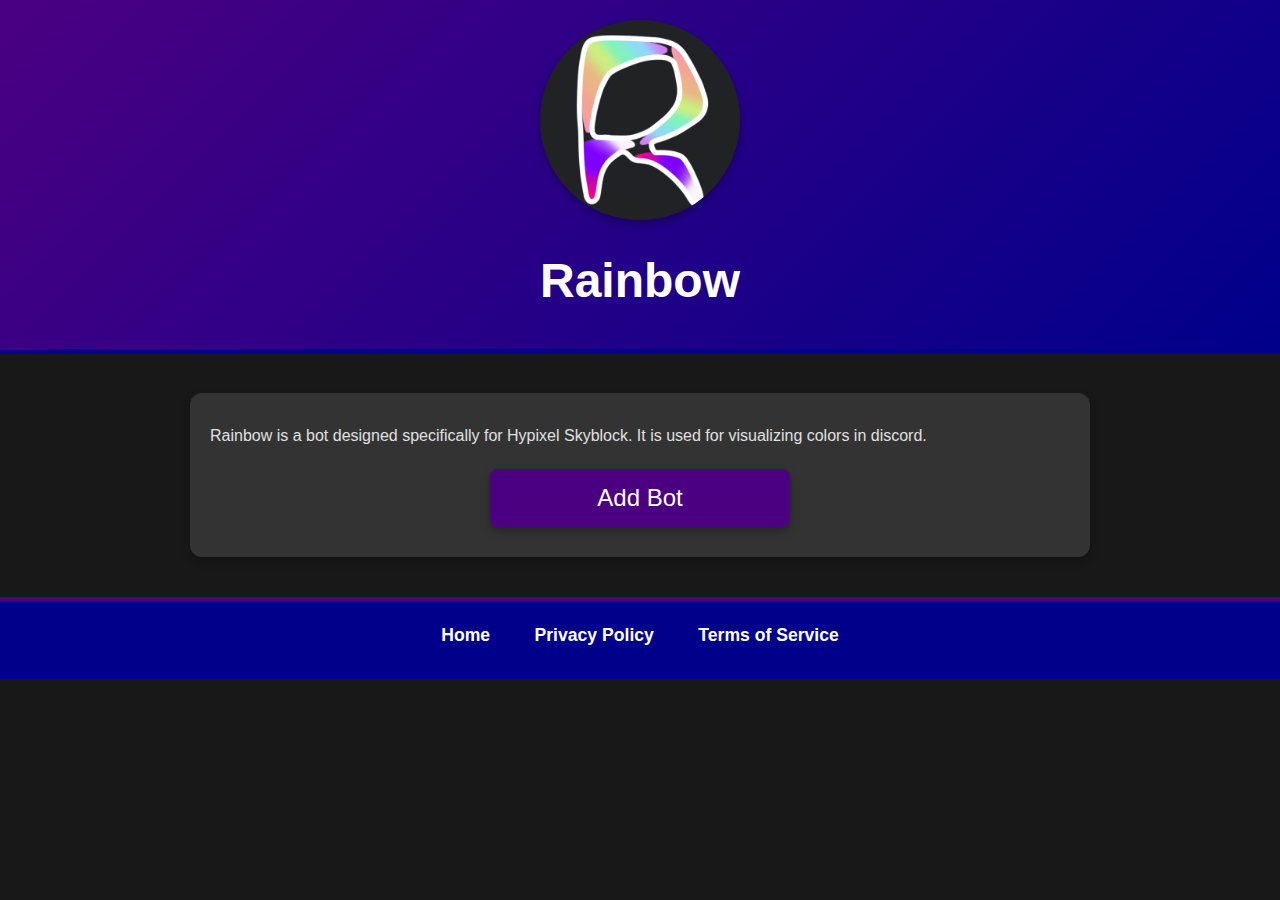
<file: index.html>
<!DOCTYPE html>
<html lang="en">
<head>
    <meta charset="UTF-8">
    <meta name="viewport" content="width=device-width, initial-scale=1.0">
    <title>Rainbow</title>
    <link rel="stylesheet" href="style.css">
</head>
<body>
    <header>
        <img src="rainbow.jpg" alt="Rainbow Image" class="header-image">
        <h1>Rainbow</h1>
    </header>
    <main>
        <p>Rainbow is a bot designed specifically for Hypixel Skyblock. It is used for visualizing colors in discord. </p>
        <button onclick="window.location.href='https://discord.com/oauth2/authorize?client_id=1212313033427394630'">Add Bot</button>
    </main>
    <footer>
        <nav>
            <ul>
                <li><a href="index.html">Home</a></li>
                <li><a href="privacy-policy.html">Privacy Policy</a></li>
                <li><a href="tos.html">Terms of Service</a></li>
            </ul>
        </nav>
    </footer>
</body>
</html>
</file>
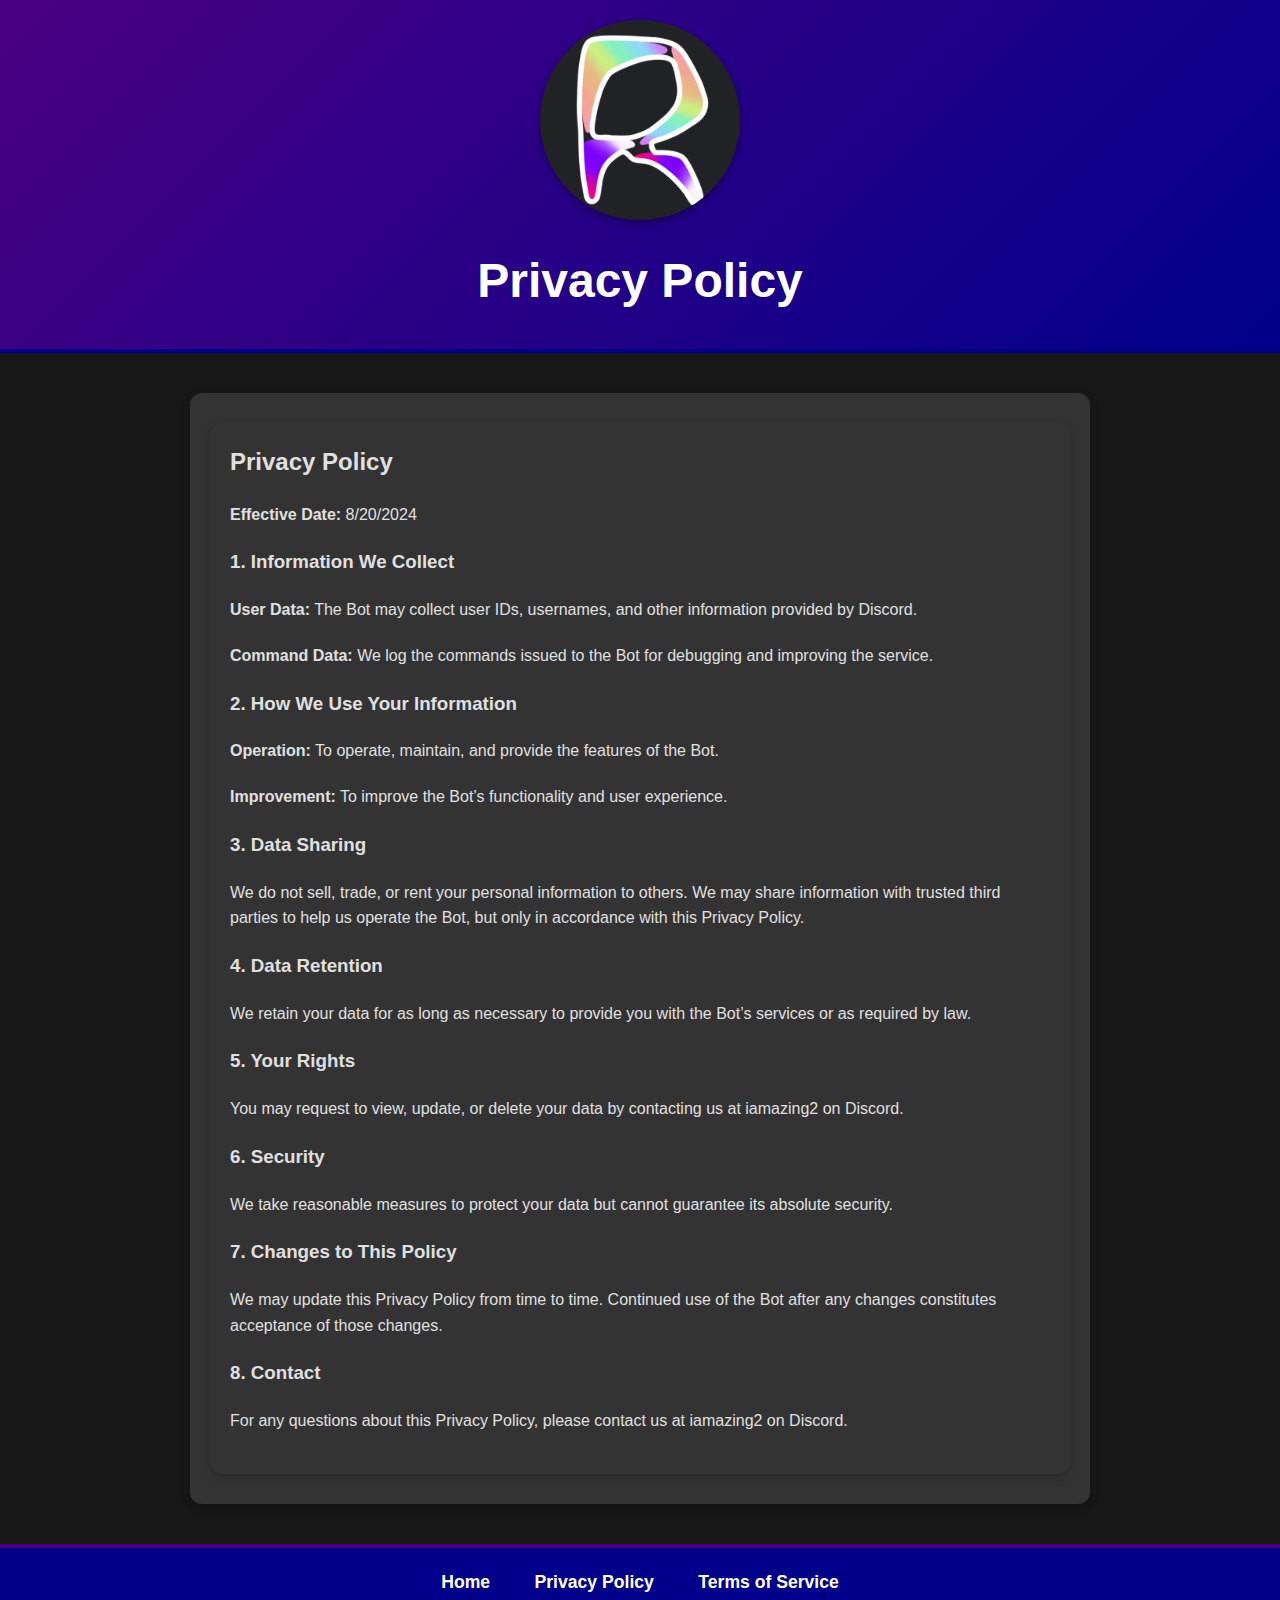
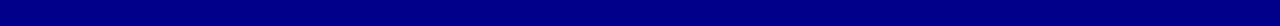
<file: privacy-policy.html>
<!DOCTYPE html>
<html lang="en">
<head>
    <meta charset="UTF-8">
    <meta name="viewport" content="width=device-width, initial-scale=1.0">
    <title>Privacy Policy</title>
    <link rel="stylesheet" href="style.css">
</head>
<body>
    <header>
        <img src="rainbow.jpg" alt="Rainbow Image" class="header-image">
        <h1>Privacy Policy</h1>
    </header>
    <main>
        <article>
            <h2>Privacy Policy</h2>
            <p><strong>Effective Date:</strong> 8/20/2024</p>

            <h3>1. Information We Collect</h3>
            <ul>
                <p><strong>User Data:</strong> The Bot may collect user IDs, usernames, and other information provided by Discord.</p>
                <p><strong>Command Data:</strong> We log the commands issued to the Bot for debugging and improving the service.</p>
            </ul>

            <h3>2. How We Use Your Information</h3>
            <ul>
                <p><strong>Operation:</strong> To operate, maintain, and provide the features of the Bot.</p>
                <p><strong>Improvement:</strong> To improve the Bot’s functionality and user experience.</p>
            </ul>

            <h3>3. Data Sharing</h3>
            <p>We do not sell, trade, or rent your personal information to others. We may share information with trusted third parties to help us operate the Bot, but only in accordance with this Privacy Policy.</p>

            <h3>4. Data Retention</h3>
            <p>We retain your data for as long as necessary to provide you with the Bot’s services or as required by law.</p>

            <h3>5. Your Rights</h3>
            <p>You may request to view, update, or delete your data by contacting us at iamazing2 on Discord.</p>

            <h3>6. Security</h3>
            <p>We take reasonable measures to protect your data but cannot guarantee its absolute security.</p>

            <h3>7. Changes to This Policy</h3>
            <p>We may update this Privacy Policy from time to time. Continued use of the Bot after any changes constitutes acceptance of those changes.</p>

            <h3>8. Contact</h3>
            <p>For any questions about this Privacy Policy, please contact us at iamazing2 on Discord.</p>
        </article>
    </main>
    <footer>
        <nav>
            <ul>
                <li><a href="index.html">Home</a></li>
                <li><a href="privacy-policy.html">Privacy Policy</a></li>
                <li><a href="tos.html">Terms of Service</a></li>
            </ul>
        </nav>
    </footer>
</body>
</html>
</file>
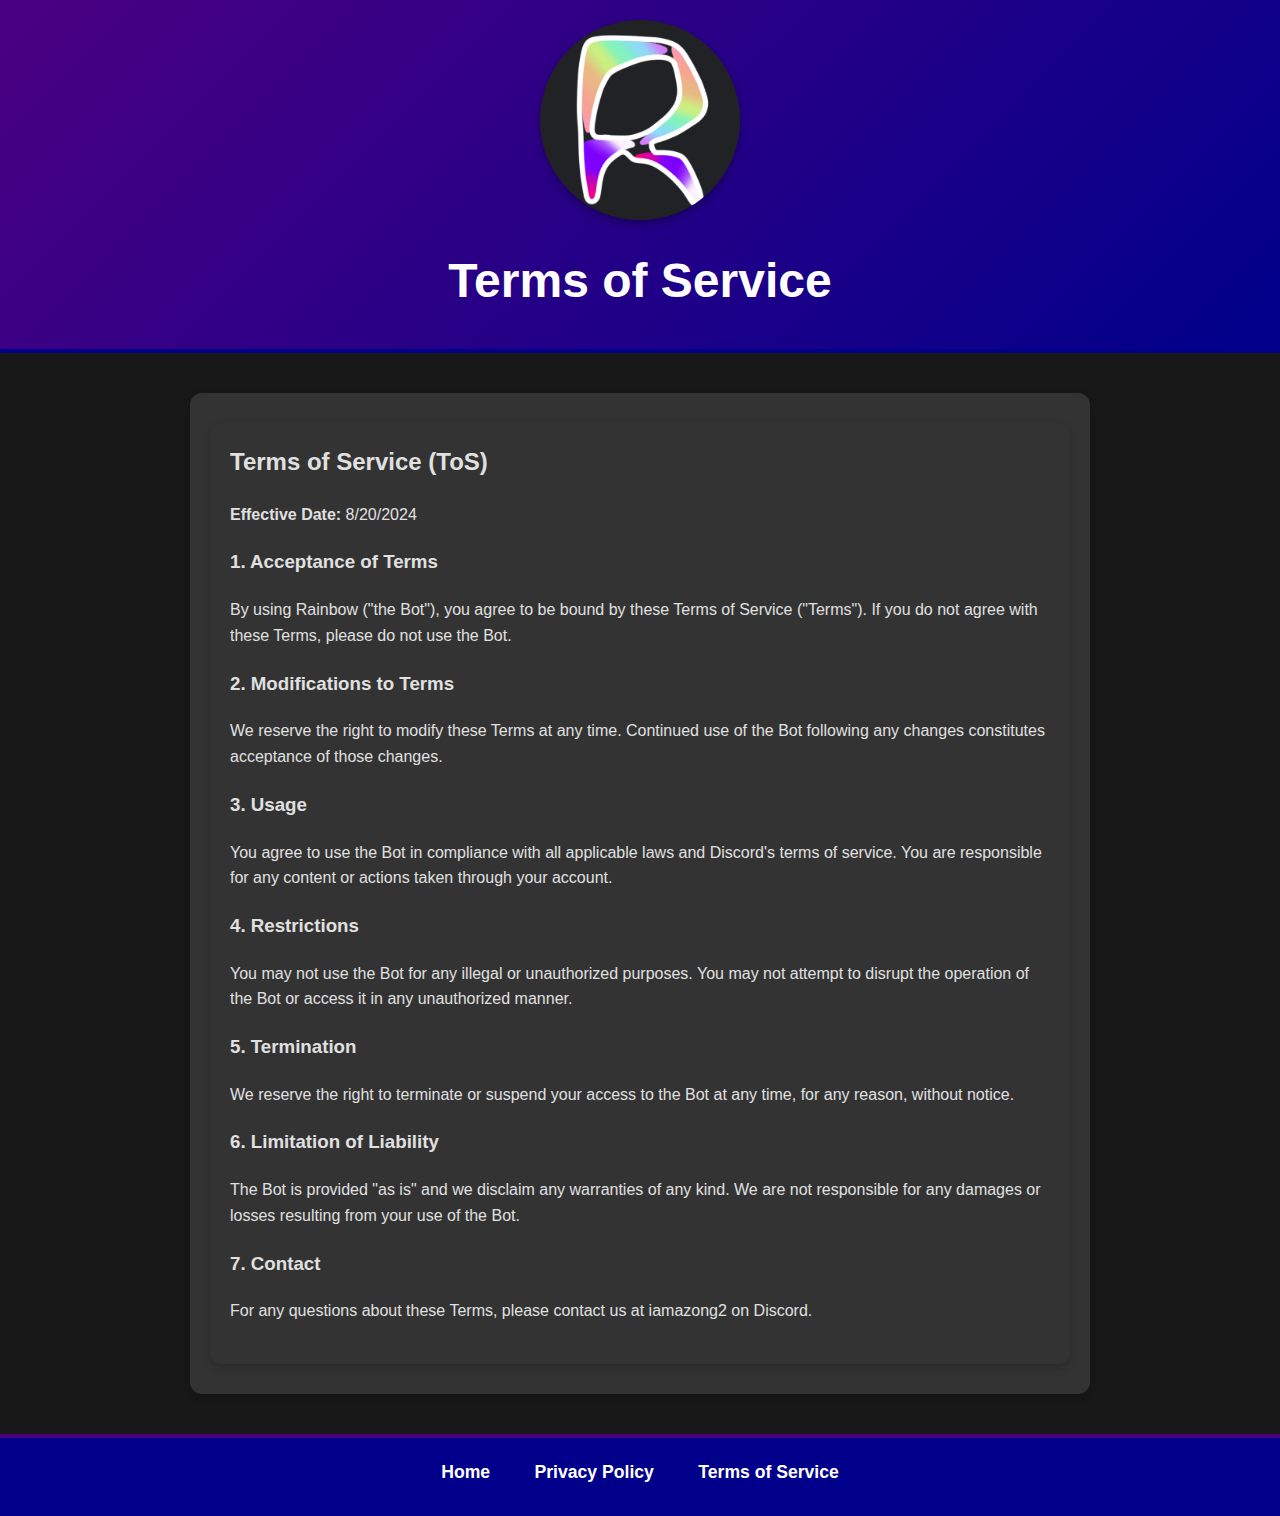
<file: tos.html>
<!DOCTYPE html>
<html lang="en">
<head>
    <meta charset="UTF-8">
    <meta name="viewport" content="width=device-width, initial-scale=1.0">
    <title>Terms of Service</title>
    <link rel="stylesheet" href="style.css">
</head>
<body>
    <header>
        <img src="rainbow.jpg" alt="Rainbow Image" class="header-image">
        <h1>Terms of Service</h1>
    </header>
    <main>
        <article>
            <h2>Terms of Service (ToS)</h2>
            <p><strong>Effective Date:</strong> 8/20/2024</p>

            <h3>1. Acceptance of Terms</h3>
            <p>By using Rainbow ("the Bot"), you agree to be bound by these Terms of Service ("Terms"). If you do not agree with these Terms, please do not use the Bot.</p>

            <h3>2. Modifications to Terms</h3>
            <p>We reserve the right to modify these Terms at any time. Continued use of the Bot following any changes constitutes acceptance of those changes.</p>

            <h3>3. Usage</h3>
            <p>You agree to use the Bot in compliance with all applicable laws and Discord's terms of service. You are responsible for any content or actions taken through your account.</p>

            <h3>4. Restrictions</h3>
            <p>You may not use the Bot for any illegal or unauthorized purposes. You may not attempt to disrupt the operation of the Bot or access it in any unauthorized manner.</p>

            <h3>5. Termination</h3>
            <p>We reserve the right to terminate or suspend your access to the Bot at any time, for any reason, without notice.</p>

            <h3>6. Limitation of Liability</h3>
            <p>The Bot is provided "as is" and we disclaim any warranties of any kind. We are not responsible for any damages or losses resulting from your use of the Bot.</p>

            <h3>7. Contact</h3>
            <p>For any questions about these Terms, please contact us at iamazong2 on Discord.</p>
        </article>
    </main>
    <footer>
        <nav>
            <ul>
                <li><a href="index.html">Home</a></li>
                <li><a href="privacy-policy.html">Privacy Policy</a></li>
                <li><a href="tos.html">Terms of Service</a></li>
            </ul>
        </nav>
    </footer>
</body>
</html>
</file>
<file: style.css>
/* Reset some default browser styles for consistency */
* {
    margin: 0;
    padding: 0;
    box-sizing: border-box;
}

/* Set up the basic color scheme */
body {
    font-family: 'Arial', sans-serif;
    line-height: 1.6;
    background-color: #181818; /* Dark gray background */
    color: #e0e0e0; /* Light gray text for readability on dark background */
}

header {
    background: linear-gradient(135deg, #4b0082, #00008b); /* Indigo to dark blue gradient */
    color: white;
    padding: 20px 0;
    text-align: center;
    border-bottom: 4px solid #00008b;
}

.header-image {
    width: 100%;
    max-width: 200px;
    margin-bottom: 15px;
    border-radius: 50%; /* Circular image style */
    box-shadow: 0 4px 8px rgba(0, 0, 0, 0.3); /* Subtle shadow for depth */
}

header h1 {
    font-size: 3em;
    font-weight: 700;
    margin-bottom: 10px;
}

main {
    padding: 30px 20px;
    max-width: 900px;
    margin: 40px auto;
    background-color: #333; /* Dark gray for the content area */
    border-radius: 12px; /* Smooth corners */
    box-shadow: 0 4px 10px rgba(0, 0, 0, 0.2); /* Slightly stronger shadow */
}

footer {
    background-color: #00008b; /* Dark blue */
    color: white;
    text-align: center;
    padding: 20px 0;
    border-top: 4px solid #4b0082; /* Indigo border on top */
    margin-top: 40px;
}

nav ul {
    list-style-type: none;
    padding: 0;
    margin-bottom: 10px;
}

nav ul li {
    display: inline;
    margin: 0 20px;
}

nav ul li a {
    color: white;
    text-decoration: none;
    font-weight: 600;
    font-size: 1.1em;
    transition: color 0.3s ease;
}

nav ul li a:hover {
    color: #add8e6; /* Light blue hover effect */
}

footer p {
    margin: 0;
    font-size: 1em;
}
button {
    background-color: #4b0082; /* Indigo background */
    color: white; /* White text */
    font-size: 1.5em; /* Larger font size */
    padding: 15px 30px; /* More padding for a bigger button */
    border: none;
    border-radius: 8px; /* Smooth corners */
    cursor: pointer;
    transition: background-color 0.3s ease, transform 0.2s ease;
    margin-top: 20px; /* Space above the button */
    display: block;
    width: 100%;
    max-width: 300px;
    margin-left: auto;
    margin-right: auto;
    box-shadow: 0 4px 8px rgba(0, 0, 0, 0.3); /* Subtle shadow */
}

button:hover {
    background-color: #00008b; /* Dark blue on hover */
    transform: scale(1.05); /* Slight grow effect on hover */
}
main p {
    text-align: center; /* Center the text */
    margin-bottom: 20px; /* Add some space below the text */
}
main p, main h2, main h3 {
    text-align: left; /* Left-aligns the text */
    margin-bottom: 20px; /* Adds space below each paragraph and heading */
    line-height: 1.6; /* Ensures good readability with proper line spacing */
}

main article {
    padding: 20px; /* Adds some padding around the content */
    background-color: #333; /* Dark gray background to match the rest of the site */
    border-radius: 12px; /* Smooth corners */
    box-shadow: 0 4px 10px rgba(0, 0, 0, 0.2); /* Adds a subtle shadow */
}
</file>
